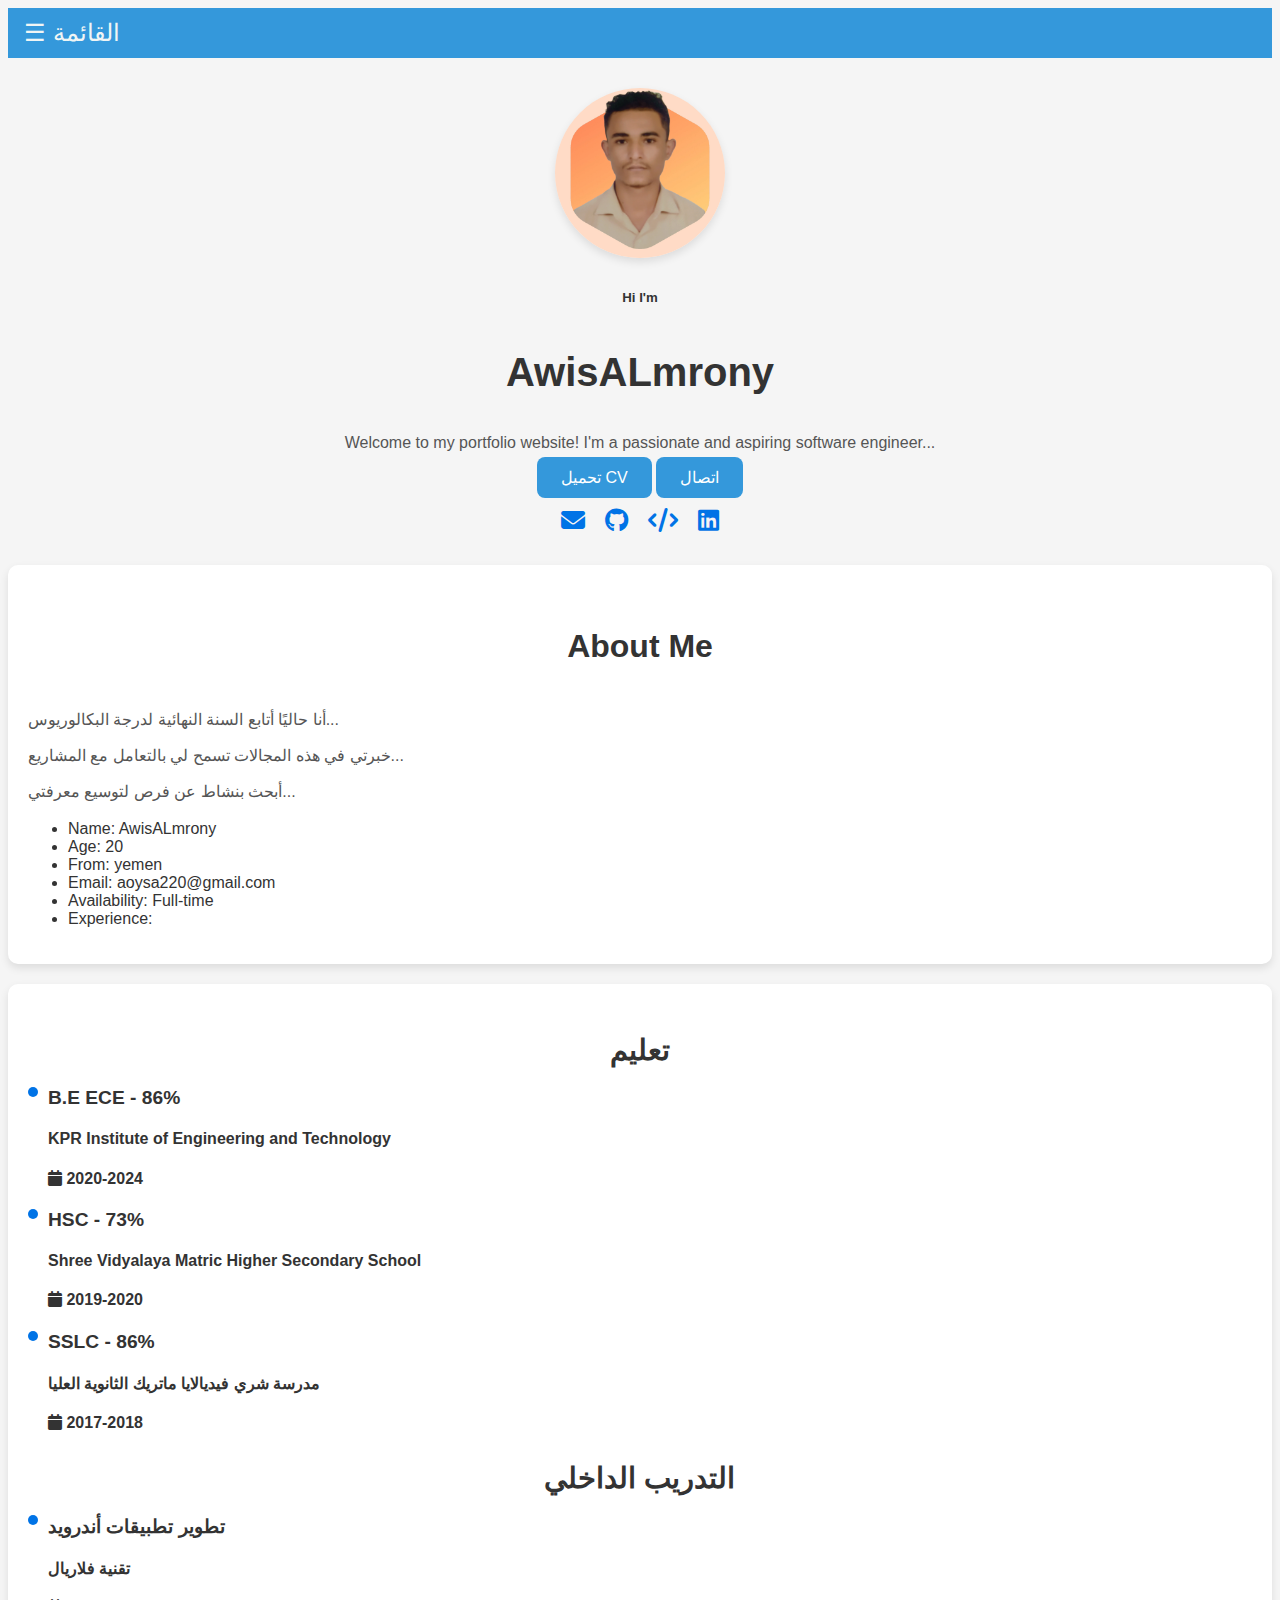
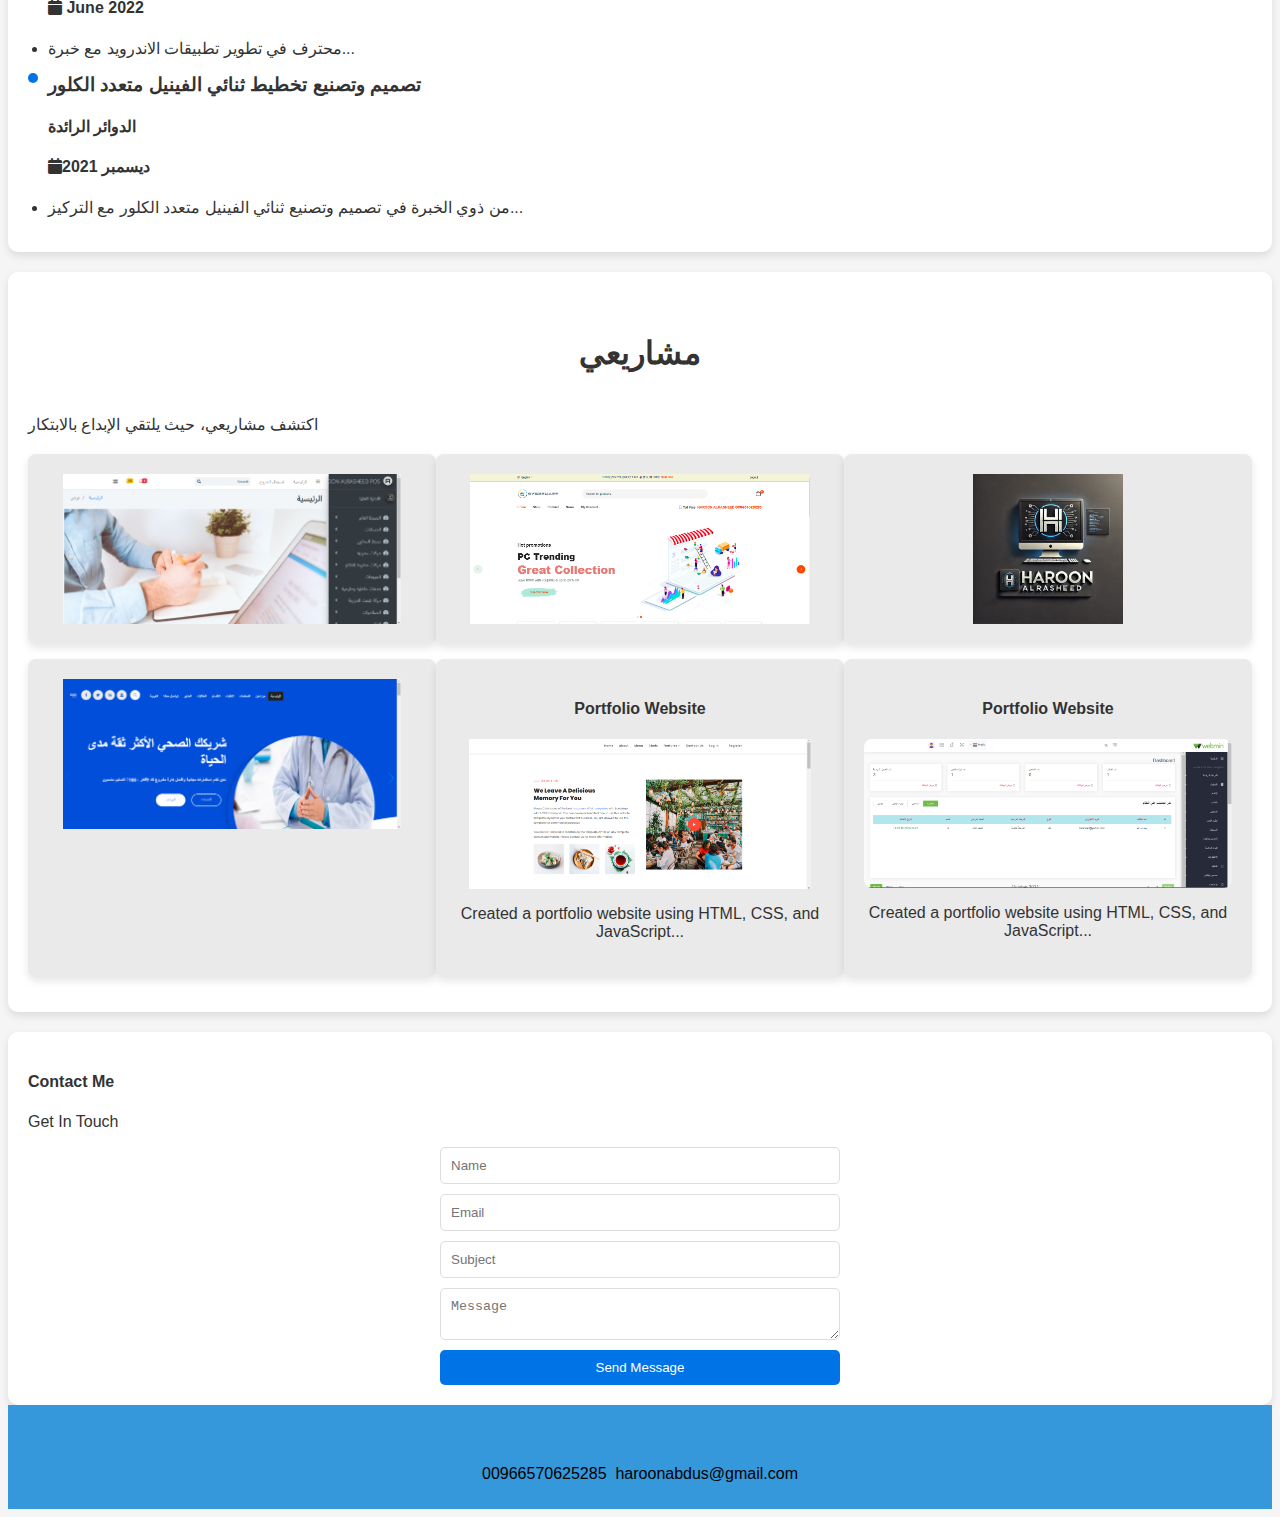
<file: index.html>
<!DOCTYPE html>
<html lang="ar">
<head>
    <meta charset="UTF-8">
    <meta name="viewport" content="width=device-width, initial-scale=1.0">
    <link rel="stylesheet" href="https://cdnjs.cloudflare.com/ajax/libs/font-awesome/6.0.0-beta3/css/all.min.css">

    <link rel="stylesheet" href="css/header.css">
    <link rel="stylesheet" href="css/sidebar.css">
    <link rel="stylesheet" href="css/main.css">
    <link rel="stylesheet" href="css/footer.css">
    <link rel="stylesheet" href="https://cdnjs.cloudflare.com/ajax/libs/font-awesome/6.4.0/css/all.min.css" class="stylesheet">
    <title>موقعي الشخصي</title>
</head>
<body>
    <!-- استدعاء ملفات HTML لكل قسم -->
    <div id="header-container"></div>
    <div id="sidebar-container" style="display: none;"></div>
    <div id="main-container"></div>
    <div id="footer-container"></div>

    <script src="js/header.js"></script>
    <script src="js/sidebar.js"></script>
    <script src="js/main.js"></script>
    <script src="js/footer.js"></script>
</body>
</html>
</file>
<file: css/header.css>
header {
  background-color: #3498db;
  color: #2eb2aba7;
  display: flex;
  justify-content: space-between;
  padding: 10px;
}
#toggle-sidebar-btn {
  background: none;
  border: none;
  color: #f0f5f5;
  font-size: 24px;
  cursor: pointer;
}
</file>
<file: css/sidebar.css>
/* إعدادات القائمة الجانبية الأساسية */
.sidebar {
    width: 250px; /* عرض القائمة */
    background-color: #333; /* لون الخلفية */
    height: 100vh; /* ملء ارتفاع الصفحة */
    display: flex;
    flex-direction: column;
    align-items: center;
    padding-top: 20px;
    position: fixed; /* لتثبيت القائمة الجانبية */
    top: 0;
    left: 0;
}

/* تنسيقات الأزرار داخل القائمة الجانبية */
.sidebar .btn {
    width: 80%; /* عرض الأزرار بالنسبة للقائمة */
    padding: 12px 20px; /* مسافة داخل الزر */
    margin: 10px 0; /* مسافة بين الأزرار */
    font-size: 16px; /* حجم الخط */
    color: #ffffff; /* لون النص */
    background-color: #444; /* لون خلفية الزر */
    text-align: center; /* محاذاة النص في الوسط */
    border: none; /* إزالة الحدود */
    border-radius: 8px; /* حواف مستديرة */
    cursor: pointer; /* مؤشر اليد عند التحويم */
    text-decoration: none; /* إزالة التسطير */
    transition: background-color 0.3s ease, transform 0.2s ease; /* تأثير الانتقال */
}

/* تأثير عند التحويم فوق الزر */
.sidebar .btn:hover {
    background-color: #555; /* تغيير اللون عند التحويم */
    transform: translateX(5px); /* انزلاق بسيط لليمين */
}

/* تخصيص للزر النشط */
.sidebar .btn.active {
    background-color: #3498db; /* لون مميز للزر النشط */
}

/* زر بحواف مربعة */
.sidebar .btn.sharp {
    border-radius: 0;
}
</file>
<file: css/main.css>
/* التنسيق الأساسي للصفحة */
body {
  font-family: Arial, sans-serif;
  margin: 1;
  padding: 0;
  background-color: #f5f5f5;
  color: #333;
}

/* تنسيق الصورة الشخصية */
.profile-photo {
  display: flex;
  justify-content: center;
  margin-top: 30px;
}



.profile-photo img {
  width: 170px;
  height: 170px;
  border-radius: 60%;
  box-shadow: 0 4px 8px rgba(0, 0, 0, 0.1);
}

/* النص التعريفي */
.profile-text {
  text-align: center;
  padding: 10px;
}

.profile-text h1 {
  font-size: 2.5em;
  margin: 5px 0;
  color: #333;
}

.profile-text p {
  font-size: 1em;
  color: #555;
}

/* أزرار الاتصال والسيرة الذاتية */
.btn-group {
  text-align: center;
  margin-top: 15px;
}

.btn-group .btn {
  background-color: #3498db; /* لون الخلفية الأساسي */
  color: #ffffff; /* لون النص */
  padding: 12px 24px; /* مسافة حول النص */
  font-size: 16px; /* حجم الخط */
  border: none; /* إزالة الحدود */
  border-radius: 8px; /* حواف مستديرة */
  cursor: pointer; /* إضافة مؤشر اليد */
  transition: all 0.3s ease; /* تأثير الانتقال */
  text-decoration: none; /* إزالة التسطير */
}

.btn-group .btn:hover {
  background-color: #005bb5;
}

/* أيقونات التواصل الاجتماعي */
.social {
  display: flex;
  justify-content: center;
  margin-top: 20px;
}

.social a {
  color: #0073e6;
  font-size: 1.5em;
  margin: 0 10px;
  transition: color 0.3s ease;
}

.social a:hover {
  color: #005bb5;
}

/* تنسيق قسم About */
.about-area {
  background-color: #fff;
  padding: 20px;
  margin-top: 20px;
  border-radius: 10px;
  box-shadow: 0 4px 8px rgba(0, 0, 0, 0.1);
}

.about h4 {
  font-size: 2em;
  color: #333;
  text-align: center;
}

.about-content ul {
  padding: 0;
  list-style: none;
  color: #555;
}

.about-content ul li {
  margin-bottom: 10px;
  line-height: 1.6;
}

/* تنسيق قسم Education & Internship */
.education-content, .project-content, .contact-content {
  background-color: #fff;
  padding: 20px;
  margin-top: 20px;
  border-radius: 10px;
  box-shadow: 0 4px 8px rgba(0, 0, 0, 0.1);
}

.education .title, .internship .title {
  font-size: 1.8em;
  color: #333;
  text-align: center;
  margin-bottom: 20px;
}

.timeline-box .timeline-item {
  position: relative;
  padding-left: 20px;
  margin-bottom: 15px;
}

.timeline-box .circle-dot {
  position: absolute;
  left: 0;
  top: 0;
  width: 10px;
  height: 10px;
  background-color: #0073e6;
  border-radius: 50%;
}

.timeline-title {
  font-size: 1.2em;
  color: #333;
  margin: 5px 0;
}

/* تنسيق قسم المشاريع */
.project-title h4 {
  font-size: 2em;
  color: #333;
  text-align: center;
}

.projects {
  display: flex;
  justify-content: space-around;
  flex-wrap: wrap;
  margin-top: 20px;
}

.project {
  background-color: #eaeaea;
  padding: 20px;
  border-radius: 8px;
  width: 30%;
  text-align: center;
  box-shadow: 0 4px 8px rgba(0, 0, 0, 0.1);
  margin-bottom: 15px;
}

.profile-photoo img {
 
  width: 100%; /* يجعل عرض الصورة يتطابق مع عرض عنصر المشروع */
  max-height: 150px; /* يحدد أقصى ارتفاع للصورة ليظهر الشكل مستطيلاً */
  border-radius: 8px; /* يجعل حدود الصورة مستديرة مثل حدود المشروع */
  object-fit: contain; /* يضمن عرض الصورة بالكامل داخل الإطار */
  display: block;
  margin: 0 auto;
 
}

.project i {
  font-size: 2em;
  color: #0073e6;
  margin-bottom: 10px;
}

/* تنسيق قسم الاتصال */
.contact-content {
  padding: 20px;
  border-radius: 10px;
}

.contact form {
  display: flex;
  flex-direction: column;
  gap: 10px;
  max-width: 400px;
  margin: 0 auto;
}

.contact form input, .contact form textarea {
  padding: 10px;
  border: 1px solid #ddd;
  border-radius: 5px;
}

.contact form .submit {
  background-color: #0073e6;
  color: #fff;
  border: none;
  cursor: pointer;
  padding: 10px;
  border-radius: 5px;
  transition: background-color 0.3s ease;
}

.contact form .submit:hover {
  background-color: #005bb5;
}
</file>
<file: css/footer.css>
footer {
    background-color: #3498db;
    color: #3498db;
    padding: 10px;
    text-align: center;
}
.social-icons a {
    color: #fff;
    margin: 0 5px;
    text-decoration: none;
}
.p{
   
    color: #fff;
}
</file>
